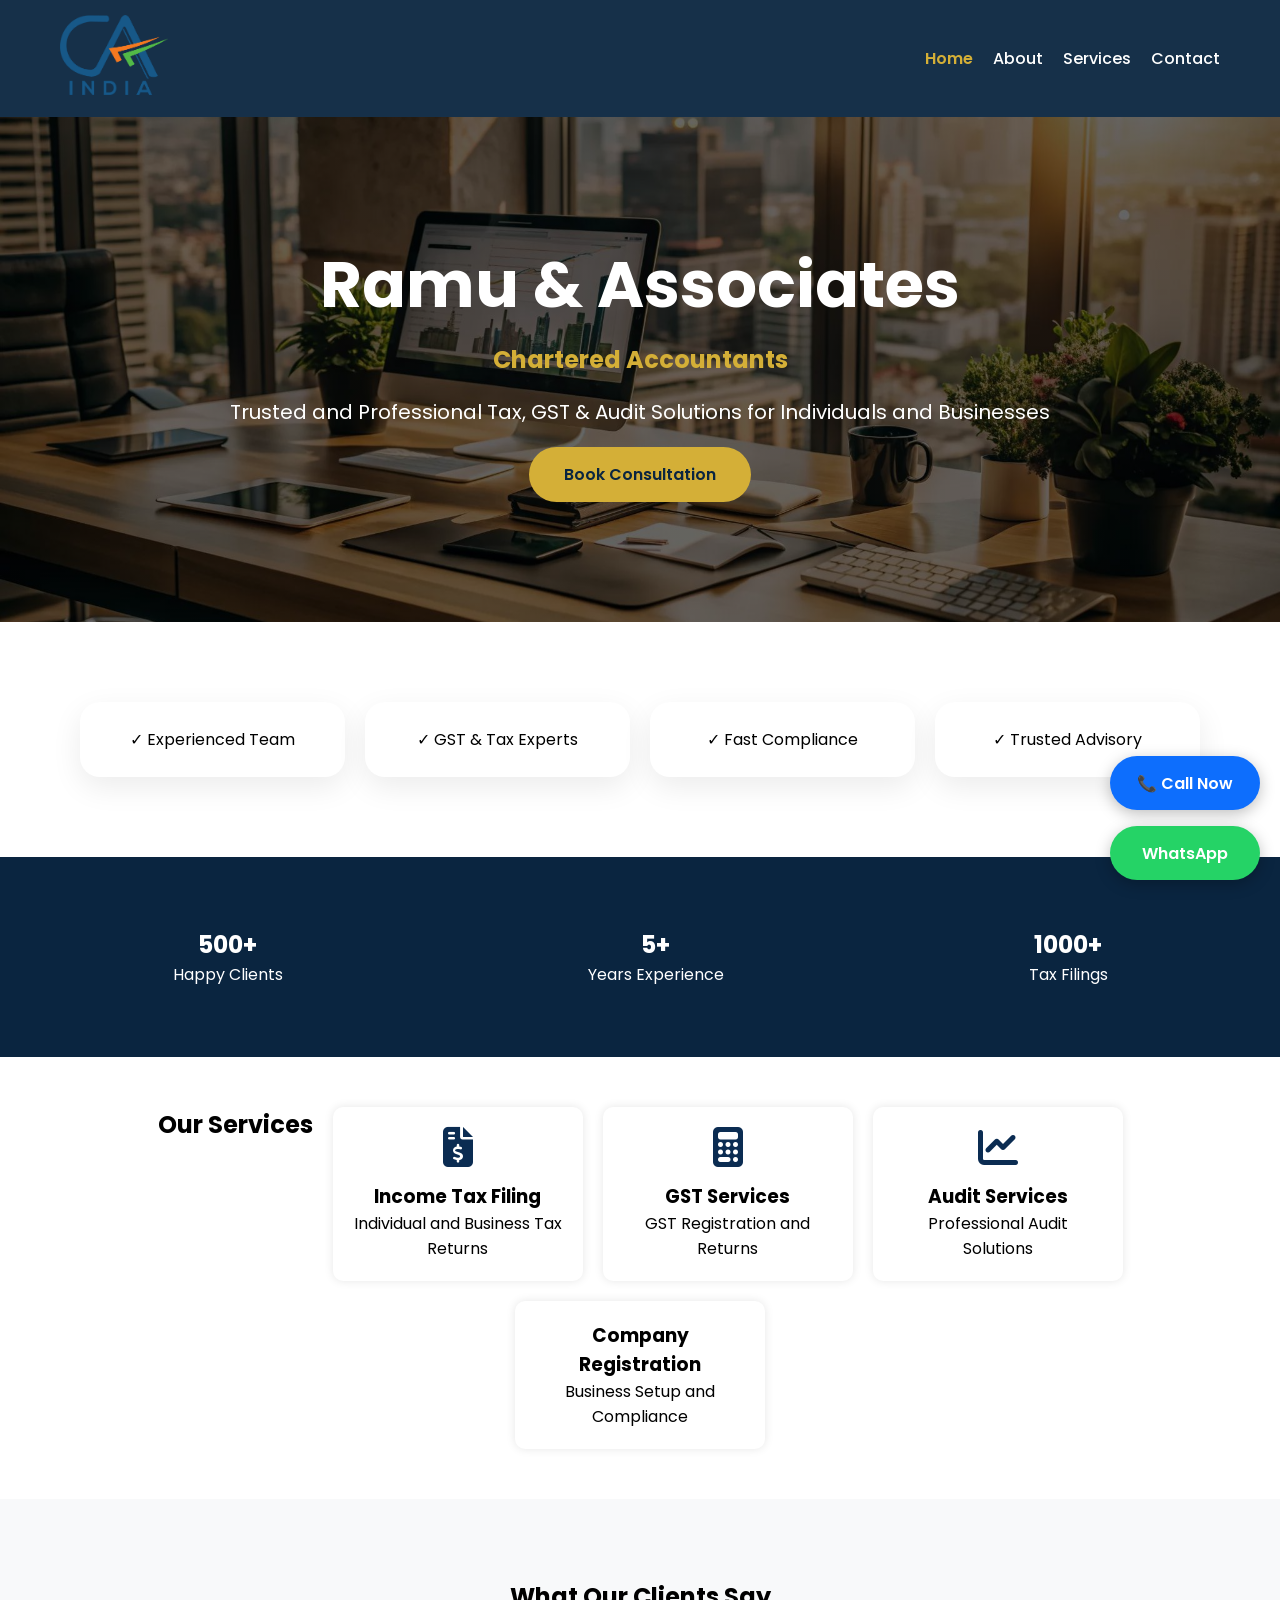
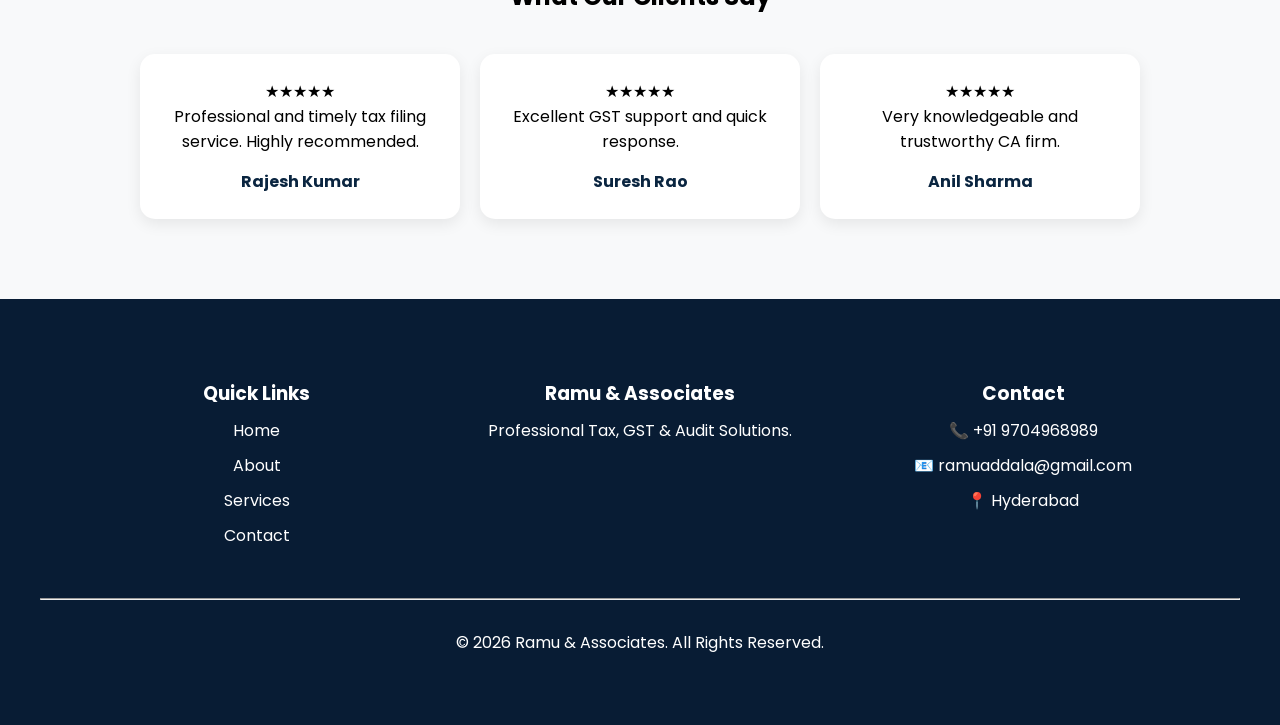
<file: index.html>
<!DOCTYPE html>
<html lang="en">
<head>
    <link rel="stylesheet"
href="https://cdnjs.cloudflare.com/ajax/libs/font-awesome/6.5.1/css/all.min.css">
    <meta charset="UTF-8">
    <meta name="viewport" content="width=device-width, initial-scale=1.0">
   <title>Ramu & Associates | Chartered Accountants</title>
<link rel="apple-touch-icon" sizes="180x180" href="apple-touch-icon.png">
<link rel="icon" type="image/png" sizes="32x32" href="favicon-32x32.png">
<link rel="icon" type="image/png" sizes="16x16" href="favicon-16x16.png">
<link rel="manifest" href="site.webmanifest">
<link rel="shortcut icon" href="favicon.ico">
<meta name="description"
content="Professional Chartered Accountant services including Income Tax Filing, GST Registration, GST Returns, Audit Services and Business Compliance.">

<meta name="keywords"
content="CA, Chartered Accountant, GST Services, Income Tax Filing, Audit Services, Hyderabad CA, Ramu and Associates">

<meta name="author"
content="Ramu & Associates">

<meta name="viewport"
content="width=device-width, initial-scale=1.0">
    <link rel="stylesheet" href="style.css">
    <style>
html{
    scroll-behavior:smooth;
}
</style>
<link href="https://fonts.googleapis.com/css2?family=Poppins:wght@300;400;600;700&display=swap" rel="stylesheet">
    <link rel="preconnect" href="https://fonts.googleapis.com">
<link href="https://fonts.googleapis.com/css2?family=Poppins:wght@300;400;500;600;700&display=swap" rel="stylesheet">
</head>
<body>

    <!-- Navbar -->
    <nav>
        
<div class="logo">
   <img src="logo.png" alt="Logo">
</div>
           <div class="menu-toggle">
        ☰
    </div>

    <ul id="nav-links">
        <ul>
           <li><a href="index.html" class="active">Home</a></li>
<li><a href="about.html">About</a></li>
<li><a href="services.html">Services</a></li>
<li><a href="contact.html">Contact</a></li>
        </ul>
    </nav>
<div id="sidebar">

    <span id="close-btn">&times;</span>

    <a href="index.html">Home</a>
    <a href="about.html">About</a>
    <a href="services.html">Services</a>
    <a href="contact.html">Contact</a>

</div>
    <!-- Hero Section -->
    <section id="home" class="hero">
        <h1>Ramu & Associates</h1>
        <h2>Chartered Accountants</h2>

      <p>
Trusted and Professional Tax, GST & Audit Solutions
for Individuals and Businesses
</p>

       
        <div class="hero-buttons">
<a href="contact.html#consultation" class="btn">
    Book Consultation
</a>

    
</div>
    </section>
    <section class="why-us">

<div class="why-card">
    ✓ Experienced Team
</div>

<div class="why-card">
    ✓ GST & Tax Experts
</div>

<div class="why-card">
    ✓ Fast Compliance
</div>

<div class="why-card">
    ✓ Trusted Advisory
</div>

</section>

<section class="stats">

    <div>
        <h2>500+</h2>
        <p>Happy Clients</p>
    </div>

    <div>
        <h2>5+</h2>
        <p>Years Experience</p>
    </div>

    <div>
        <h2>1000+</h2>
        <p>Tax Filings</p>
    </div>

</section>

    <!-- Services Section -->
    <section id="services" class="services">

        <h2>Our Services</h2>

        <div class="service-box">
    <i class="fas fa-file-invoice-dollar"></i>
    <h3>Income Tax Filing</h3>
    <p>Individual and Business Tax Returns</p>
</div>

        <div class="service-box">
    <i class="fas fa-calculator"></i>
    <h3>GST Services</h3>
    <p>GST Registration and Returns</p>
</div>

        <div class="service-box">
    <i class="fas fa-chart-line"></i>
    <h3>Audit Services</h3>
    <p>Professional Audit Solutions</p>
</div>

        <div class="service-box">
            <h3>Company Registration</h3>
            <p>Business Setup and Compliance</p>
        </div>

    </section>

 <section class="reviews">

<h2>What Our Clients Say</h2>

<div class="review-container">

<div class="review-card">
★★★★★
<p>
Professional and timely tax filing service.
Highly recommended.
</p>
<h4>Rajesh Kumar</h4>
</div>

<div class="review-card">
★★★★★
<p>
Excellent GST support and quick response.
</p>
<h4>Suresh Rao</h4>
</div>

<div class="review-card">
★★★★★
<p>
Very knowledgeable and trustworthy CA firm.
</p>
<h4>Anil Sharma</h4>
</div>

</div>

</section>

<footer>

<div class="footer-container">

<div>
<h3>Quick Links</h3>

<p><a href="index.html">Home</a></p>
<p><a href="about.html">About</a></p>
<p><a href="services.html">Services</a></p>
<p><a href="contact.html">Contact</a></p>
</div>

    <div>
<h3>Ramu & Associates</h3>
<p>Professional Tax, GST & Audit Solutions.</p>
</div>
    
<div>
<h3>Contact</h3>

<p>📞 +91 9704968989</p>
<p>📧 ramuaddala@gmail.com</p>
<p>📍 Hyderabad</p>

</div>

</div>

<hr>

<p class="copyright">
© 2026 Ramu & Associates. All Rights Reserved.
</p>

</footer>
<a href="https://wa.me/919704968989" class="whatsapp-btn">
    WhatsApp
</a>
    <a href="tel:+919704968989" class="call-btn">
📞 Call Now
</a>
    <script src="script.js"></script>
</body>
</html>
</file>
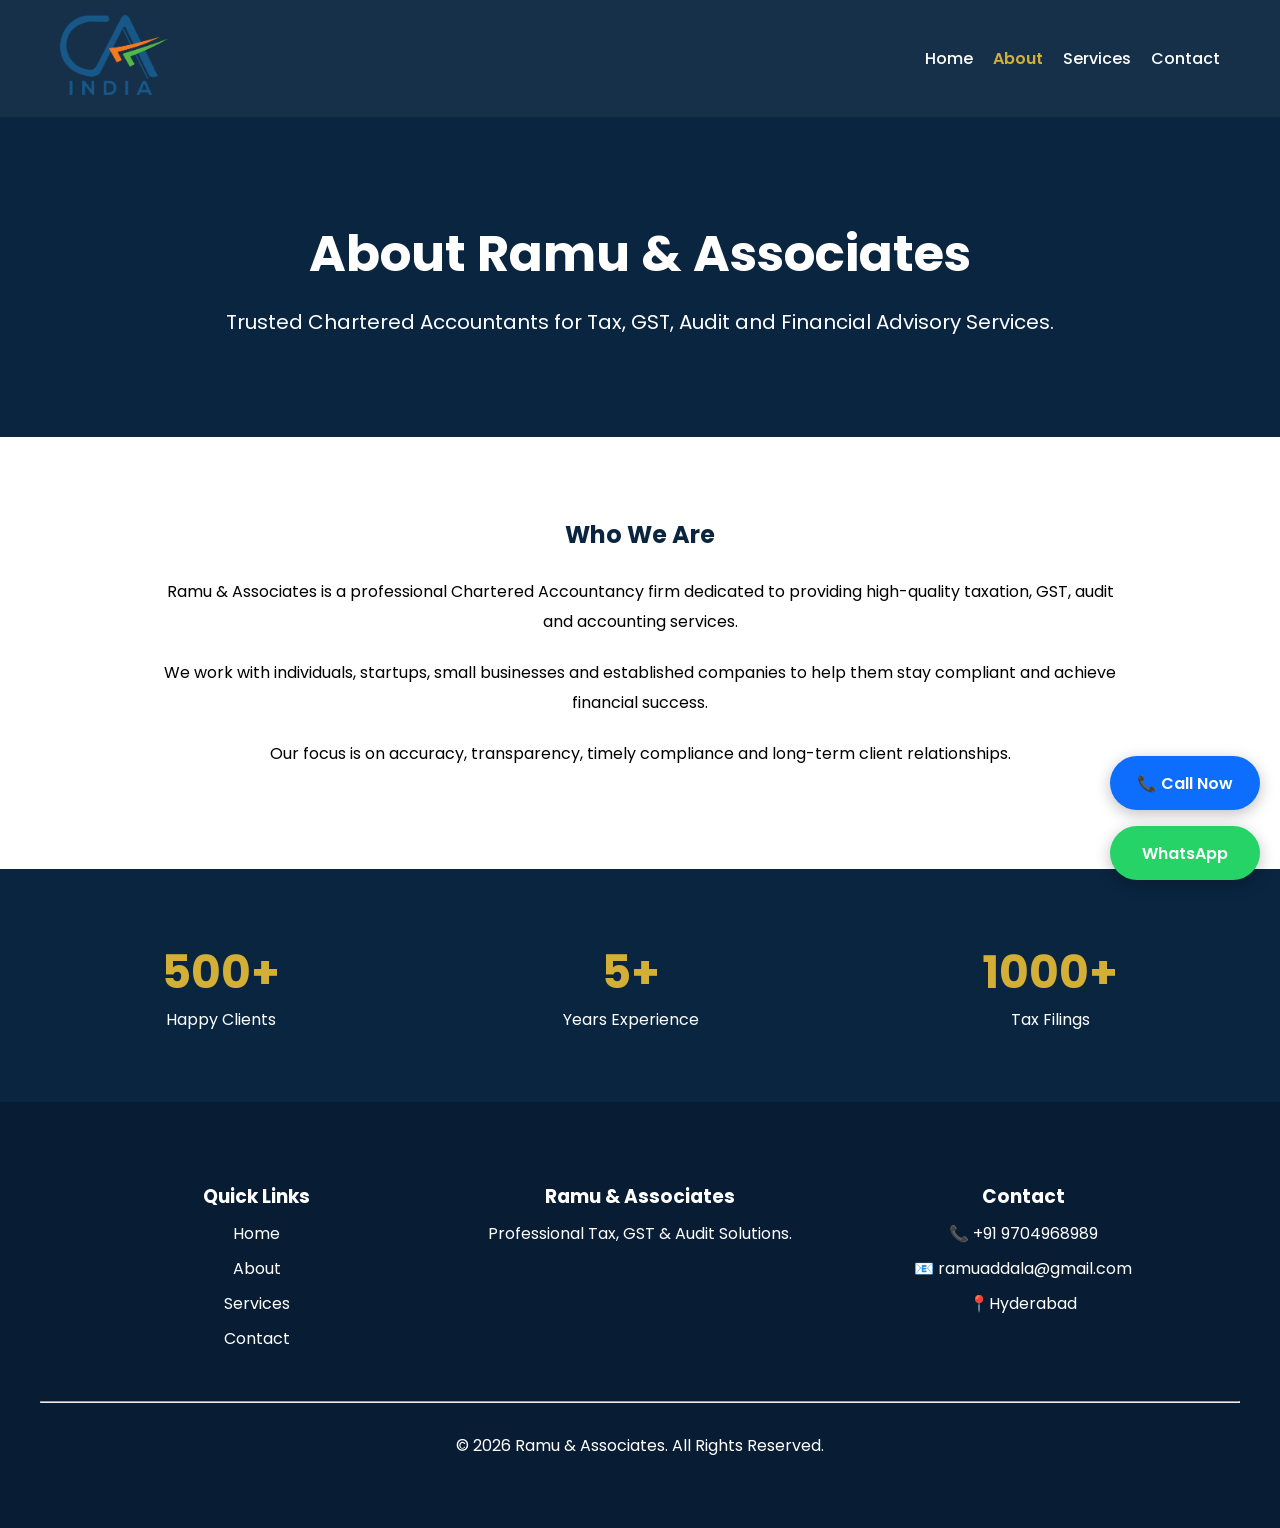
<file: about.html>
<!DOCTYPE html>
<html lang="en">
<head>
    <meta charset="UTF-8">
    <meta name="viewport" content="width=device-width, initial-scale=1.0">

  <title>About Us | Ramu & Associates</title>
    <link rel="apple-touch-icon" sizes="180x180" href="apple-touch-icon.png">
<link rel="icon" type="image/png" sizes="32x32" href="favicon-32x32.png">
<link rel="icon" type="image/png" sizes="16x16" href="favicon-16x16.png">
<link rel="manifest" href="site.webmanifest">
<link rel="shortcut icon" href="favicon.ico">
<meta name="description"
content="Professional Chartered Accountant services including Income Tax Filing, GST Registration, GST Returns, Audit Services and Business Compliance.">

<meta name="keywords"
content="CA, Chartered Accountant, GST Services, Income Tax Filing, Audit Services, Hyderabad CA, Ramu and Associates">

<meta name="author"
content="Ramu & Associates">

<meta name="viewport"
content="width=device-width, initial-scale=1.0">
    <link rel="stylesheet" href="style.css">

    <link rel="preconnect" href="https://fonts.googleapis.com">
    <link href="https://fonts.googleapis.com/css2?family=Poppins:wght@300;400;500;600;700&display=swap" rel="stylesheet">
</head>

<body>

<!-- Navbar -->

<nav>

    <div class="logo">
        <img src="logo.png" alt="CA India Logo">
    </div>

    <ul>
       <li><a href="index.html">Home</a></li>
<li><a href="about.html" class="active">About</a></li>
<li><a href="services.html">Services</a></li>
<li><a href="contact.html">Contact</a></li>
    </ul>

</nav>

<!-- Hero -->

<section class="page-hero">

    <h1>About Ramu & Associates</h1>

    <p>
        Trusted Chartered Accountants for Tax,
        GST, Audit and Financial Advisory Services.
    </p>

</section>

<!-- About Content -->

<section class="about-page">

    <h2>Who We Are</h2>

    <p>
        Ramu & Associates is a professional Chartered
        Accountancy firm dedicated to providing
        high-quality taxation, GST, audit and
        accounting services.
    </p>

    <p>
        We work with individuals, startups,
        small businesses and established companies
        to help them stay compliant and achieve
        financial success.
    </p>

    <p>
        Our focus is on accuracy, transparency,
        timely compliance and long-term client
        relationships.
    </p>

</section>

<!-- Statistics -->

<section class="stats">

    <div class="stat-box">
        <h2>500+</h2>
        <p>Happy Clients</p>
    </div>

    <div class="stat-box">
        <h2>5+</h2>
        <p>Years Experience</p>
    </div>

    <div class="stat-box">
        <h2>1000+</h2>
        <p>Tax Filings</p>
    </div>

</section>

<!-- Footer -->

<footer>

<div class="footer-container">

<div>
<h3>Quick Links</h3>

<p><a href="index.html">Home</a></p>
<p><a href="about.html">About</a></p>
<p><a href="services.html">Services</a></p>
<p><a href="contact.html">Contact</a></p>
</div>

    <div>
<h3>Ramu & Associates</h3>
<p>Professional Tax, GST & Audit Solutions.</p>
</div>
    
<div>
<h3>Contact</h3>

<p>📞 +91 9704968989</p>
<p>📧 ramuaddala@gmail.com</p>
<p>📍Hyderabad</p>

</div>

</div>

<hr>

<p class="copyright">
© 2026 Ramu & Associates. All Rights Reserved.
</p>

</footer>
    <a href="https://wa.me/919704968989" class="whatsapp-btn">
    WhatsApp
</a>
    <a href="tel:+919704968989" class="call-btn">
📞 Call Now
</a>
<script src="script.js"></script>
</body>
</html>
</file>
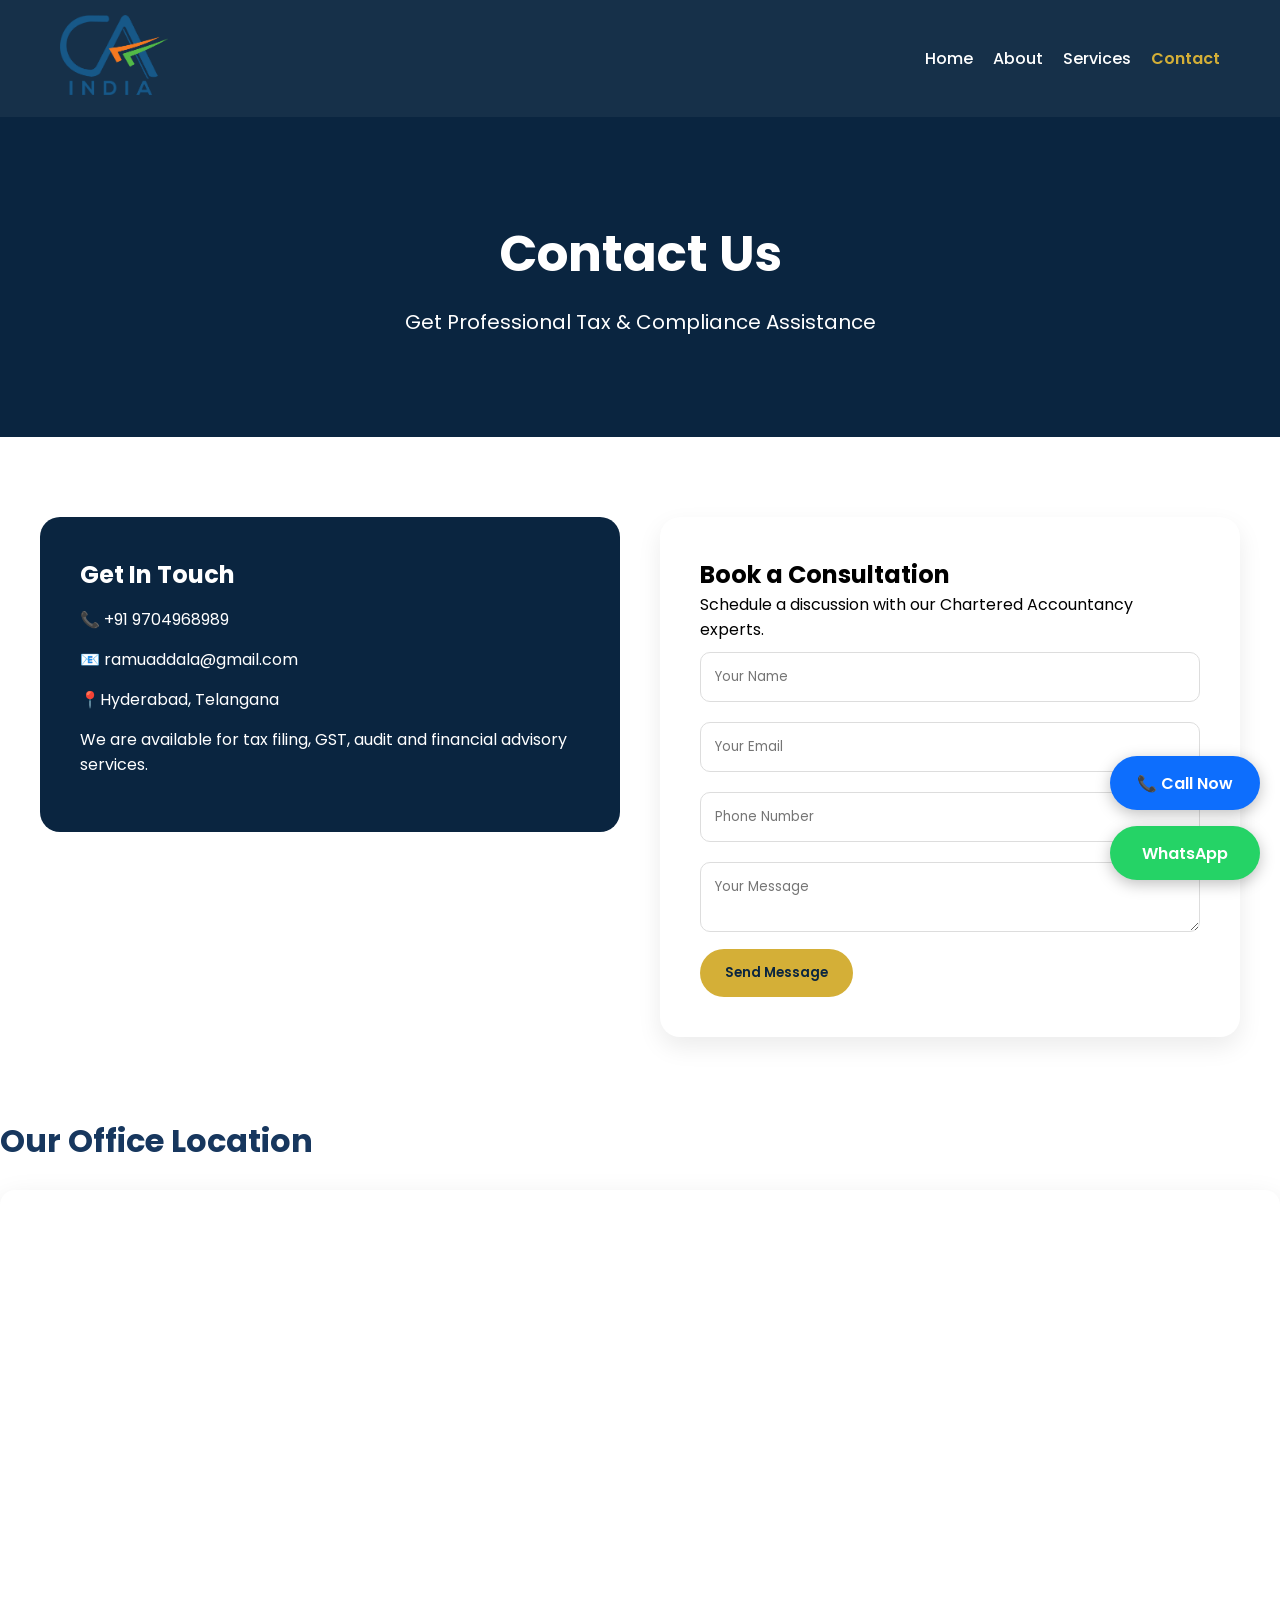
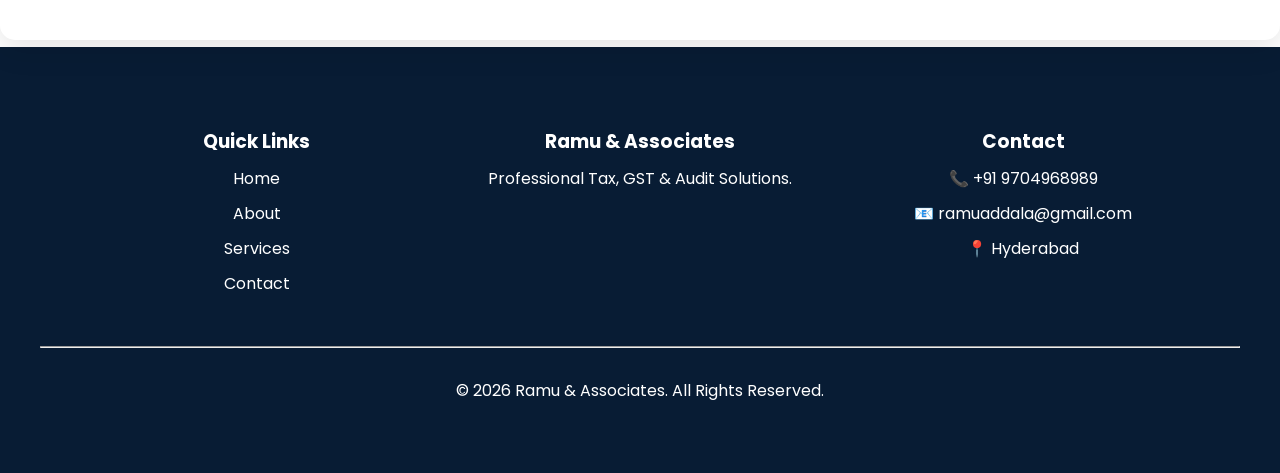
<file: contact.html>
<!DOCTYPE html>
<html lang="en">
<head>
    <meta charset="UTF-8">
    <meta name="viewport" content="width=device-width, initial-scale=1.0">
 <title>Contact Us | Ramu & Associates</title>
    <link rel="apple-touch-icon" sizes="180x180" href="apple-touch-icon.png">
<link rel="icon" type="image/png" sizes="32x32" href="favicon-32x32.png">
<link rel="icon" type="image/png" sizes="16x16" href="favicon-16x16.png">
<link rel="manifest" href="site.webmanifest">
<link rel="shortcut icon" href="favicon.ico">
    <meta name="description"
content="Professional Chartered Accountant services including Income Tax Filing, GST Registration, GST Returns, Audit Services and Business Compliance.">

<meta name="keywords"
content="CA, Chartered Accountant, GST Services, Income Tax Filing, Audit Services, Hyderabad CA, Ramu and Associates">

<meta name="author"
content="Ramu & Associates">

<meta name="viewport"
content="width=device-width, initial-scale=1.0">

    <link rel="stylesheet" href="style.css">

    <link rel="preconnect" href="https://fonts.googleapis.com">
    <link href="https://fonts.googleapis.com/css2?family=Poppins:wght@300;400;500;600;700&display=swap" rel="stylesheet">
</head>

<body>

<nav>

    <div class="logo">
        <img src="logo.png" alt="CA India Logo">
    </div>

    <ul>
        <li><a href="index.html">Home</a></li>
        <li><a href="about.html">About</a></li>
        <li><a href="services.html">Services</a></li>
        <li><a href="contact.html" class="active">Contact</a></li>
    </ul>

</nav>

<section class="page-hero">

    <h1>Contact Us</h1>

    <p>
        Get Professional Tax & Compliance Assistance
    </p>

</section>

<section class="contact-container">

    <div class="contact-info">

        <h2>Get In Touch</h2>

        <p>📞 +91 9704968989</p>

        <p>📧 ramuaddala@gmail.com</p>

        <p>📍Hyderabad, Telangana</p>

        <p>
            We are available for tax filing, GST,
            audit and financial advisory services.
        </p>

    </div>

    <div class="contact-form-box">
        <h1>Book a Consultation</h1>
   <p class="consult-text">
            Schedule a discussion with our Chartered Accountancy experts.
        </p>

        <form>

            <input type="text" placeholder="Your Name">

            <input type="email" placeholder="Your Email">

            <input type="tel" placeholder="Phone Number">

            <textarea placeholder="Your Message"></textarea>
 <button type="submit">
                Send Message
            </button>

        </form>

    </div>

</section>

<section class="map-section">

    <h2>Our Office Location</h2>

    <iframe
        src="https://www.google.com/maps/embed?pb=!1m18!1m12!1m3!1d3805.1496037368925!2d78.47418499376872!3d17.50037052430605!2m3!1f0!2f0!3f0!3m2!1i1024!2i768!4f13.1!3m3!1m2!1s0x3bcb900a67450559%3A0xc3394fe06fc2716f!2sRamu%20And%20Associates%20CA!5e0!3m2!1sen!2sin!4v1782822528046!5m2!1sen!2sin"
        width="100%"
        height="450"
        style="border:0;"
        allowfullscreen=""
        loading="lazy"
        referrerpolicy="no-referrer-when-downgrade">
    </iframe>

</section>
    
<footer>

<div class="footer-container">

<div>
<h3>Quick Links</h3>

<p><a href="index.html">Home</a></p>
<p><a href="about.html">About</a></p>
<p><a href="services.html">Services</a></p>
<p><a href="contact.html">Contact</a></p>
</div>

    <div>
<h3>Ramu & Associates</h3>
<p>Professional Tax, GST & Audit Solutions.</p>
</div>
    
<div>
<h3>Contact</h3>

<p>📞 +91 9704968989</p>
<p>📧 ramuaddala@gmail.com</p>
<p>📍 Hyderabad</p>

</div>

</div>

<hr>

<p class="copyright">
© 2026 Ramu & Associates. All Rights Reserved.
</p>

</footer>
     <a href="https://wa.me/919704968989" class="whatsapp-btn">
    WhatsApp
</a>
    <a href="tel:+919704968989" class="call-btn">
📞 Call Now
</a>
    <script src="script.js"></script>
</body>
</html>
</file>
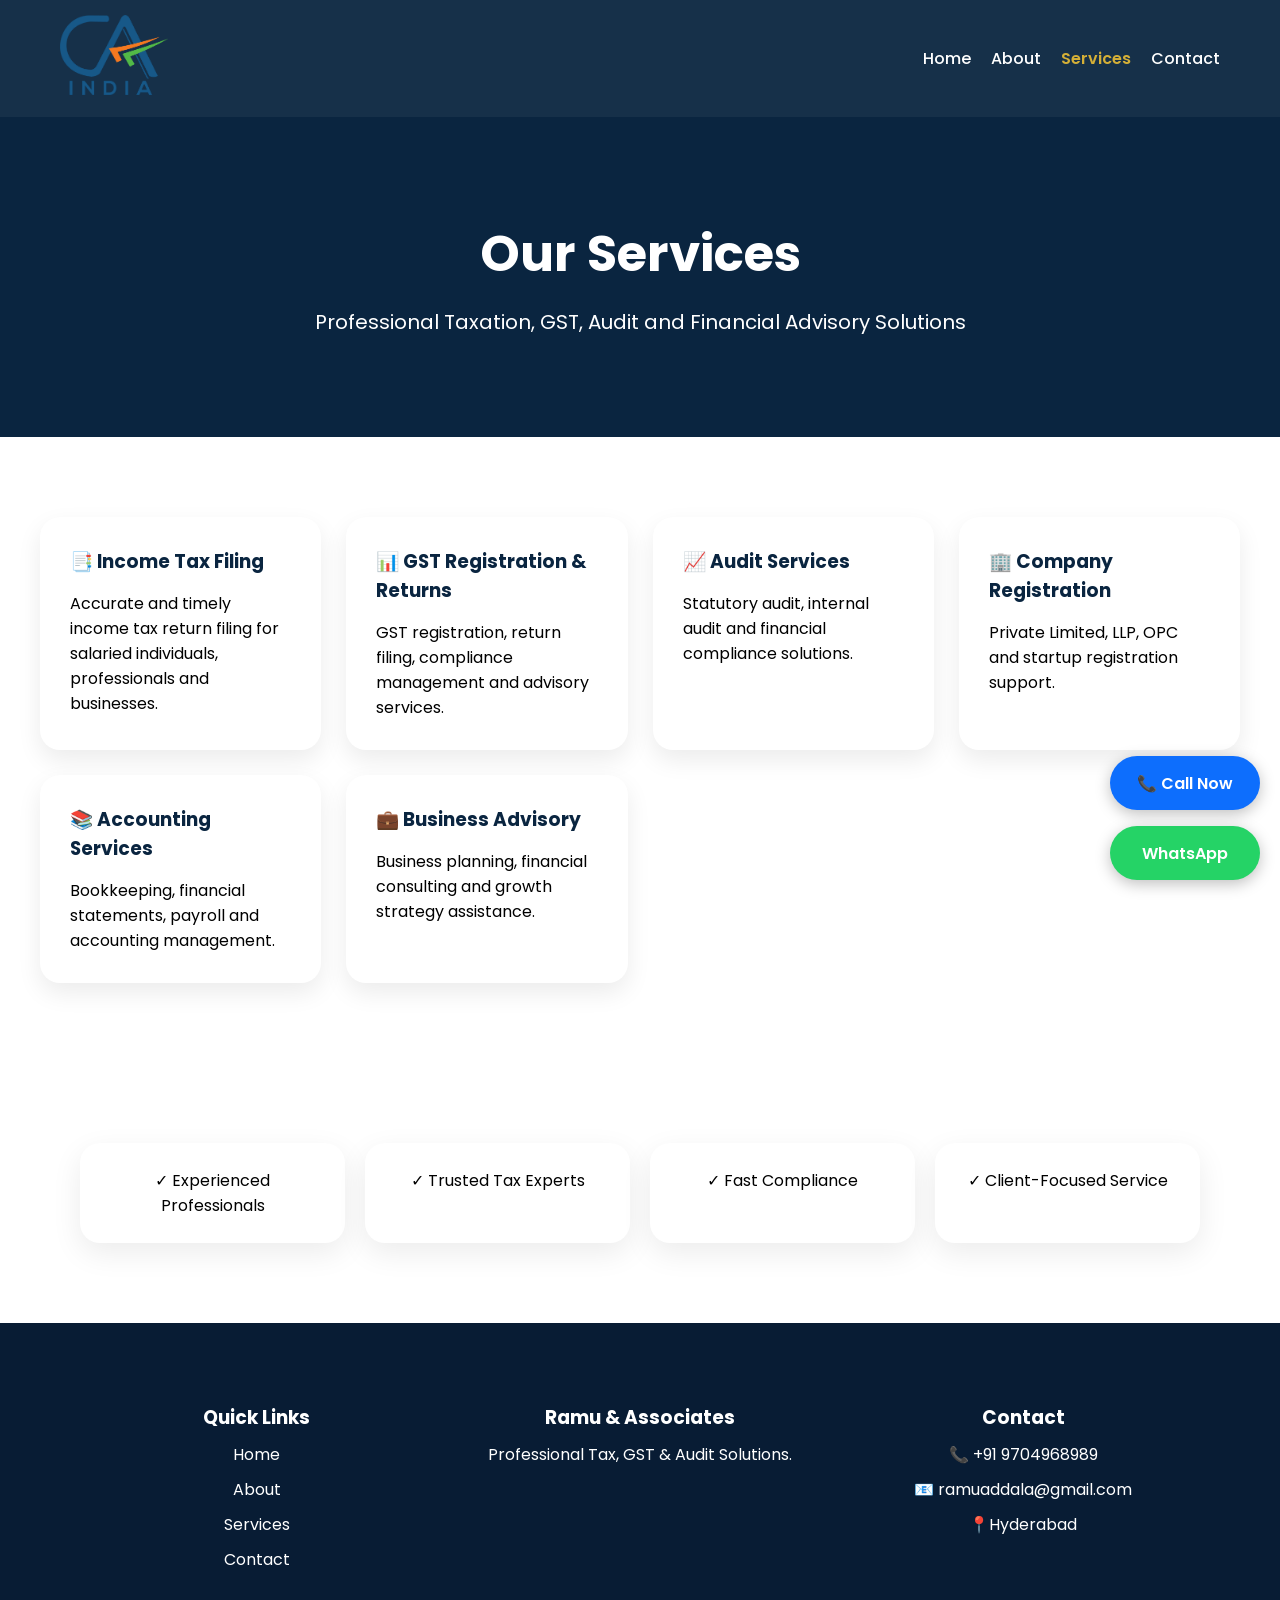
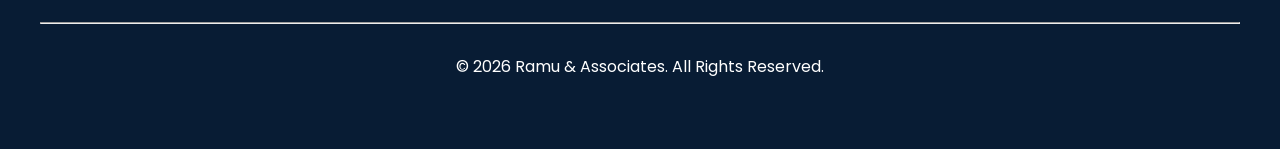
<file: services.html>
<!DOCTYPE html>
<html lang="en">
<head>
    <meta charset="UTF-8">
    <meta name="viewport" content="width=device-width, initial-scale=1.0">
  <title>Services | Ramu & Associates</title>
    <link rel="apple-touch-icon" sizes="180x180" href="apple-touch-icon.png">
<link rel="icon" type="image/png" sizes="32x32" href="favicon-32x32.png">
<link rel="icon" type="image/png" sizes="16x16" href="favicon-16x16.png">
<link rel="manifest" href="site.webmanifest">
<link rel="shortcut icon" href="favicon.ico">
    <meta name="description"
content="Professional Chartered Accountant services including Income Tax Filing, GST Registration, GST Returns, Audit Services and Business Compliance.">

<meta name="keywords"
content="CA, Chartered Accountant, GST Services, Income Tax Filing, Audit Services, Hyderabad CA, Ramu and Associates">

<meta name="author"
content="Ramu & Associates">

<meta name="viewport"
content="width=device-width, initial-scale=1.0">

    <link rel="stylesheet" href="style.css">

    <link rel="preconnect" href="https://fonts.googleapis.com">
    <link href="https://fonts.googleapis.com/css2?family=Poppins:wght@300;400;500;600;700&display=swap" rel="stylesheet">
</head>

<body>

<!-- Navbar -->

<nav>

    <div class="logo">
        <img src="logo.png" alt="CA India Logo">
    </div>

    <ul>
        <li><a href="index.html">Home</a></li>
        <li><a href="about.html">About</a></li>
        <li><a href="services.html" class="active">Services</a></li>
        <li><a href="contact.html">Contact</a></li>
    </ul>

</nav>

<!-- Hero Section -->

<section class="page-hero">

    <h1>Our Services</h1>

    <p>
        Professional Taxation, GST, Audit and Financial Advisory Solutions
    </p>

</section>

<!-- Services -->

<section class="services-grid">

    <div class="service-card">
        <h3>📑 Income Tax Filing</h3>
        <p>
            Accurate and timely income tax return filing
            for salaried individuals, professionals and businesses.
        </p>
    </div>

    <div class="service-card">
        <h3>📊 GST Registration & Returns</h3>
        <p>
            GST registration, return filing,
            compliance management and advisory services.
        </p>
    </div>

    <div class="service-card">
        <h3>📈 Audit Services</h3>
        <p>
            Statutory audit, internal audit and
            financial compliance solutions.
        </p>
    </div>

    <div class="service-card">
        <h3>🏢 Company Registration</h3>
        <p>
            Private Limited, LLP, OPC and
            startup registration support.
        </p>
    </div>

    <div class="service-card">
        <h3>📚 Accounting Services</h3>
        <p>
            Bookkeeping, financial statements,
            payroll and accounting management.
        </p>
    </div>

    <div class="service-card">
        <h3>💼 Business Advisory</h3>
        <p>
            Business planning, financial consulting
            and growth strategy assistance.
        </p>
    </div>

</section>

<!-- Why Choose Us -->

<section class="why-us">

    <div class="why-card">
        ✓ Experienced Professionals
    </div>

    <div class="why-card">
        ✓ Trusted Tax Experts
    </div>

    <div class="why-card">
        ✓ Fast Compliance
    </div>

    <div class="why-card">
        ✓ Client-Focused Service
    </div>

</section>

<!-- Footer -->

<footer>

<div class="footer-container">

<div>
<h3>Quick Links</h3>

<p><a href="index.html">Home</a></p>
<p><a href="about.html">About</a></p>
<p><a href="services.html">Services</a></p>
<p><a href="contact.html">Contact</a></p>
</div>

    <div>
<h3>Ramu & Associates</h3>
<p>Professional Tax, GST & Audit Solutions.</p>
</div>
    
<div>
<h3>Contact</h3>

<p>📞 +91 9704968989</p>
<p>📧 ramuaddala@gmail.com</p>
<p>📍Hyderabad</p>

</div>

</div>

<hr>

<p class="copyright">
© 2026 Ramu & Associates. All Rights Reserved.
</p>

</footer>
    <a href="https://wa.me/919704968989" class="whatsapp-btn">
    WhatsApp
</a>
    <a href="tel:+919704968989" class="call-btn">
📞 Call Now
</a>
<script src="script.js"></script>
</body>
</html>
</file>
<file: style.css>
:root{
    --navy:#0A2540;
    --gold:#D4AF37;
    --white:#FFFFFF;
    --light:#F8F9FA;
    --text:#333333;
}
*{
    margin:0;
    padding:0;
    box-sizing:border-box;
    font-family:Arial, sans-serif;
}

nav{
    background:rgba(10,37,64,.95);
    backdrop-filter:blur(12px);

    display:flex;
    justify-content:space-between;
    align-items:center;

    padding:15px 60px;

    position:sticky;
    top:0;
    z-index:1000;
}
nav a{
    color:white;
    text-decoration:none;
    font-weight:500;
    transition:.3s;
}

nav a:hover{
    color:var(--gold);
}
.logo img{
    height:80px;
}

nav ul{
    list-style:none;
    display:flex;
}

nav ul li{
    margin-left:20px;
}

nav ul li a{
    color:white;
    text-decoration:none;
}

.hero{
    background:
    linear-gradient(
    rgba(0,0,0,0.6),
    rgba(0,0,0,0.6)),
    url("hero.jpg");

    background-size:cover;
    background-position:center;

    color:white;
    text-align:center;
    padding:120px 20px;
}

.hero h1{
    font-size:64px;
    font-weight:700;
}

.hero h2{
    color:var(--gold);
    margin-top:10px;
}

.hero p{
    margin-top:20px;
    font-size:20px;
}

.hero button{
    background:var(--gold);

    color:var(--navy);

    padding:14px 30px;

    border:none;

    border-radius:50px;

    font-weight:600;

    cursor:pointer;

    transition:.3s;
}

.hero button:hover{
    transform:translateY(-3px);
}

.services{
    padding:50px;
    text-align:center;
}

.service-box{

    background:white;

    padding:30px;

    border-radius:20px;

    box-shadow:
    0 10px 25px rgba(0,0,0,.08);

    transition:.3s;
}

.service-box:hover{

    transform:
    translateY(-10px);
}

.contact{
    background:#0b2c52;
    color:white;
    text-align:center;
    padding:40px;
}
.services{
    display:flex;
    flex-wrap:wrap;
    justify-content:center;
    gap:20px;
    padding:50px;
}

.service-box{
    width:250px;
    background:white;
    padding:20px;
    border-radius:10px;
    box-shadow:0 0 10px rgba(0,0,0,0.1);
}
.whatsapp-btn{
    position:fixed;
    right:20px;
    bottom:20px;

    width:150px;
    height:54px;

    display:flex;
    justify-content:center;
    align-items:center;

    background:#25D366;
    color:#fff;
    text-decoration:none;
    border-radius:50px;
    font-weight:600;
    z-index:999;
    box-shadow:0 4px 15px rgba(0,0,0,.25);
}
footer{
    background:#111;
    color:white;
    text-align:center;
    padding:40px;
}

footer p{
    margin:10px 0;
}
.about{
    padding:60px 20px;
    text-align:center;
    background:#ffffff;
}

.about h2{
    color:#0b2c52;
    margin-bottom:20px;
    font-size:35px;
}

.about p{
    max-width:800px;
    margin:auto;
    line-height:1.8;
    font-size:18px;
}
.contact-form{
    padding:50px;
    text-align:center;
}

.contact-form form{
    max-width:500px;
    margin:auto;
}

.contact-form input,
.contact-form textarea{
    width:100%;
    padding:12px;
    margin:10px 0;
    border:1px solid #ccc;
    border-radius:5px;
}

.contact-form button{
    background:#0b2c52;
    color:white;
    padding:12px 25px;
    border:none;
    cursor:pointer;
}
@media(max-width:768px){

nav{
    flex-direction:row;
    justify-content:space-between;
    align-items:center;
    padding:15px 20px;
}
  nav ul{
    display:none;
}
    nav ul li{
        margin:0;
    }

}
@media(max-width:768px){

    .hero h1{
        font-size:42px;
    }

    .hero h2{
        font-size:22px;
    }

    .hero p{
        font-size:18px;
    }

}
@media(max-width:768px){

    .logo img{
        height:70px;
    }

}
.stats{
    display:flex;
    justify-content:space-around;
    background:#0b2c52;
    color:white;
    padding:40px;
    text-align:center;
}
.map{
    margin-top:30px;
}
*{
    font-family:'Poppins',sans-serif;
}
nav{
    position:sticky;
    top:0;
    z-index:1000;
}
.service-box i{
    font-size:40px;
    color:#0b2c52;
    margin-bottom:15px;
}
.testimonials{
    padding:60px;
    text-align:center;
}

.testimonial{
    background:#f4f4f4;
    padding:20px;
    margin:20px auto;
    max-width:700px;
    border-radius:10px;
}
.service-box{
    animation:fadeIn 1s ease;
}

@keyframes fadeIn{
    from{
        opacity:0;
        transform:translateY(20px);
    }
    to{
        opacity:1;
        transform:translateY(0);
    }
}
*{
    font-family:'Poppins',sans-serif;
}
.why-us{
    display:grid;
    grid-template-columns:repeat(4,1fr);

    gap:20px;

    padding:80px;
}

.why-card{
    background:white;

    padding:25px;

    border-radius:20px;

    text-align:center;

    box-shadow:
    0 10px 30px rgba(0,0,0,.08);
}
.page-hero{
    background:#0A2540;
    color:white;
    text-align:center;
    padding:100px 20px;
}

.page-hero h1{
    font-size:50px;
    margin-bottom:15px;
}

.page-hero p{
    font-size:20px;
}

.about-page{
    max-width:1000px;
    margin:auto;
    padding:80px 20px;
    text-align:center;
}

.about-page h2{
    color:#0A2540;
    margin-bottom:25px;
}

.about-page p{
    line-height:1.9;
    margin-bottom:20px;
}

.stats{
    display:flex;
    justify-content:space-around;
    background:#0A2540;
    color:white;
    padding:70px 20px;
}

.stat-box{
    text-align:center;
}

.stat-box h2{
    font-size:45px;
    color:#D4AF37;
}

footer{
    background:black;
    color:white;
    text-align:center;
    padding:40px;
}
.services-grid{
    display:grid;
    grid-template-columns:repeat(auto-fit,minmax(280px,1fr));
    gap:25px;
    padding:80px 40px;
}

.service-card{
    background:white;
    padding:30px;
    border-radius:20px;
    box-shadow:0 10px 25px rgba(0,0,0,.08);
    transition:.3s;
}

.service-card:hover{
    transform:translateY(-10px);
}

.service-card h3{
    color:#0A2540;
    margin-bottom:15px;
}
.contact-container{
    display:grid;
    grid-template-columns:1fr 1fr;
    gap:40px;
    padding:80px 40px;
}

.contact-info{
    background:#0A2540;
    color:white;
    padding:40px;
    border-radius:20px;
}

.contact-info p{
    margin:15px 0;
}

.contact-form-box{
    background:white;
    padding:40px;
    border-radius:20px;
    box-shadow:0 10px 25px rgba(0,0,0,.08);
}

.contact-form-box input,
.contact-form-box textarea{
    width:100%;
    padding:14px;
    margin:10px 0;
    border:1px solid #ddd;
    border-radius:10px;
}

.contact-form-box button{
    background:#D4AF37;
    color:#0A2540;
    border:none;
    padding:14px 25px;
    border-radius:30px;
    cursor:pointer;
    font-weight:600;
}

@media(max-width:768px){

    .contact-container{
        grid-template-columns:1fr;
    }

}
.contact-container{
    display:grid;
    grid-template-columns:1fr 1fr;
    gap:40px;
    padding:80px 40px;
    align-items:start;
}
.btn{
    display:inline-block;
    background:#D4AF37;
    color:#0A2540;
    padding:15px 35px;
    border-radius:40px;
    text-decoration:none;
    font-weight:600;
    margin-top:20px;
    transition:0.3s;
}

.btn:hover{
    transform:translateY(-3px);
}
.active{
    color:#D4AF37 !important;
    font-weight:600;
}
.footer-container{
    display:grid;
    grid-template-columns:repeat(auto-fit,minmax(250px,1fr));
    gap:30px;
    padding:40px;
}

footer{
    background:#081c34;
    color:white;
}

footer a{
    color:white;
    text-decoration:none;
}

footer a:hover{
    color:#D4AF37;
}

.copyright{
    text-align:center;
    padding:20px;
}
.menu-toggle{
    display:none;
    font-size:30px;
    color:white;
    cursor:pointer;
}

@media(max-width:768px){

    .menu-toggle{
        display:block;
    }

    #nav-links{
        display:none;
        flex-direction:column;
        width:100%;
        text-align:center;
        margin-top:15px;
    }

    #nav-links.show{
        display:flex;
    }

    nav{
        flex-wrap:wrap;
    }

}
#sidebar{
    position:fixed;
    top:0;
    left:-260px;
    width:250px;
    height:100%;
    background:#0A2540;
    z-index:2000;

    display:flex;
    flex-direction:column;

    padding-top:80px;

    transition:0.3s;
}

#sidebar a{
    color:white;
    text-decoration:none;
    padding:18px 30px;
    font-size:18px;
}

#sidebar a:hover{
    background:#D4AF37;
    color:#0A2540;
}

#sidebar.active{
    left:0;
}

#close-btn{
    position:absolute;
    top:20px;
    right:20px;

    color:white;
    font-size:35px;
    cursor:pointer;
}
.menu-toggle{
    display:none;
}

@media(max-width:768px){

.menu-toggle{
    display:block;
}

#nav-links{
    display:none;
}

}
@media(max-width:768px){

nav{
    display:flex;
    justify-content:space-between;
    align-items:center;
    padding:15px 20px;
}

.menu-toggle{
    display:block;
    position:absolute;
    right:20px;
    top:35px;
    font-size:32px;
}

#nav-links{
    display:none;
}

}
@media(max-width:768px){

nav{
    display:flex;
    justify-content:flex-start;
    align-items:center;
    padding:15px 20px;
}

.logo{
    margin:0;
}

.logo img{
    width:120px;
}

.menu-toggle{
    position:absolute;
    right:20px;
    top:35px;
}
.logo img{
    display:block;
    margin:0;
}
}
@media(max-width:768px){

nav{
    display:flex;
    justify-content:flex-start !important;
    align-items:center;
    position:relative;
}

.logo{
    margin-left:10px !important;
}

.logo img{
    width:110px;
    display:block;
}

}
@media(max-width:768px){

.logo{
    width:auto !important;
    margin:0 !important;
}

.logo img{
    width:110px;
    margin:0 !important;
    display:block;
}

nav{
    position:relative;
}

.menu-toggle{
    position:absolute;
    right:20px;
    top:35px;
}

}
html, body {
    overflow-x: hidden;
    width: 100%;
}

* {
    box-sizing: border-box;
}
.call-btn{
    position:fixed;
    right:20px;
    bottom:90px;

    width:150px;
    height:54px;

    display:flex;
    justify-content:center;
    align-items:center;

    background:#0d6efd;
    color:#fff;
    text-decoration:none;
    border-radius:50px;
    font-weight:600;
    z-index:999;
    box-shadow:0 4px 15px rgba(0,0,0,.25);
}
.reviews{
padding:80px 20px;
text-align:center;
background:#f8f9fa;
}

.review-container{
display:flex;
justify-content:center;
gap:20px;
flex-wrap:wrap;
margin-top:40px;
}

.review-card{
background:white;
padding:25px;
border-radius:15px;
max-width:320px;
box-shadow:0 5px 15px rgba(0,0,0,.08);
transition:.3s;
}

.review-card:hover{
transform:translateY(-5px);
}

.review-card h4{
margin-top:15px;
color:#0a2540;
}
.hero .btn:hover{
    transform: translateY(-3px);
    box-shadow:0 10px 25px rgba(0,0,0,.25);
}
background:linear-gradient(rgba(0,0,0,.55),rgba(0,0,0,.55)),url(hero.jpg);
.map-section{
    padding:60px 10%;
    background:#fff;
    text-align:center;
}

.map-section h2{
    color:#17375e;
    margin-bottom:25px;
    font-size:32px;
}

.map-section iframe{
    width:100%;
    height:450px;
    border:none;
    border-radius:15px;
    box-shadow:0 10px 30px rgba(0,0,0,.1);
}
</file>
